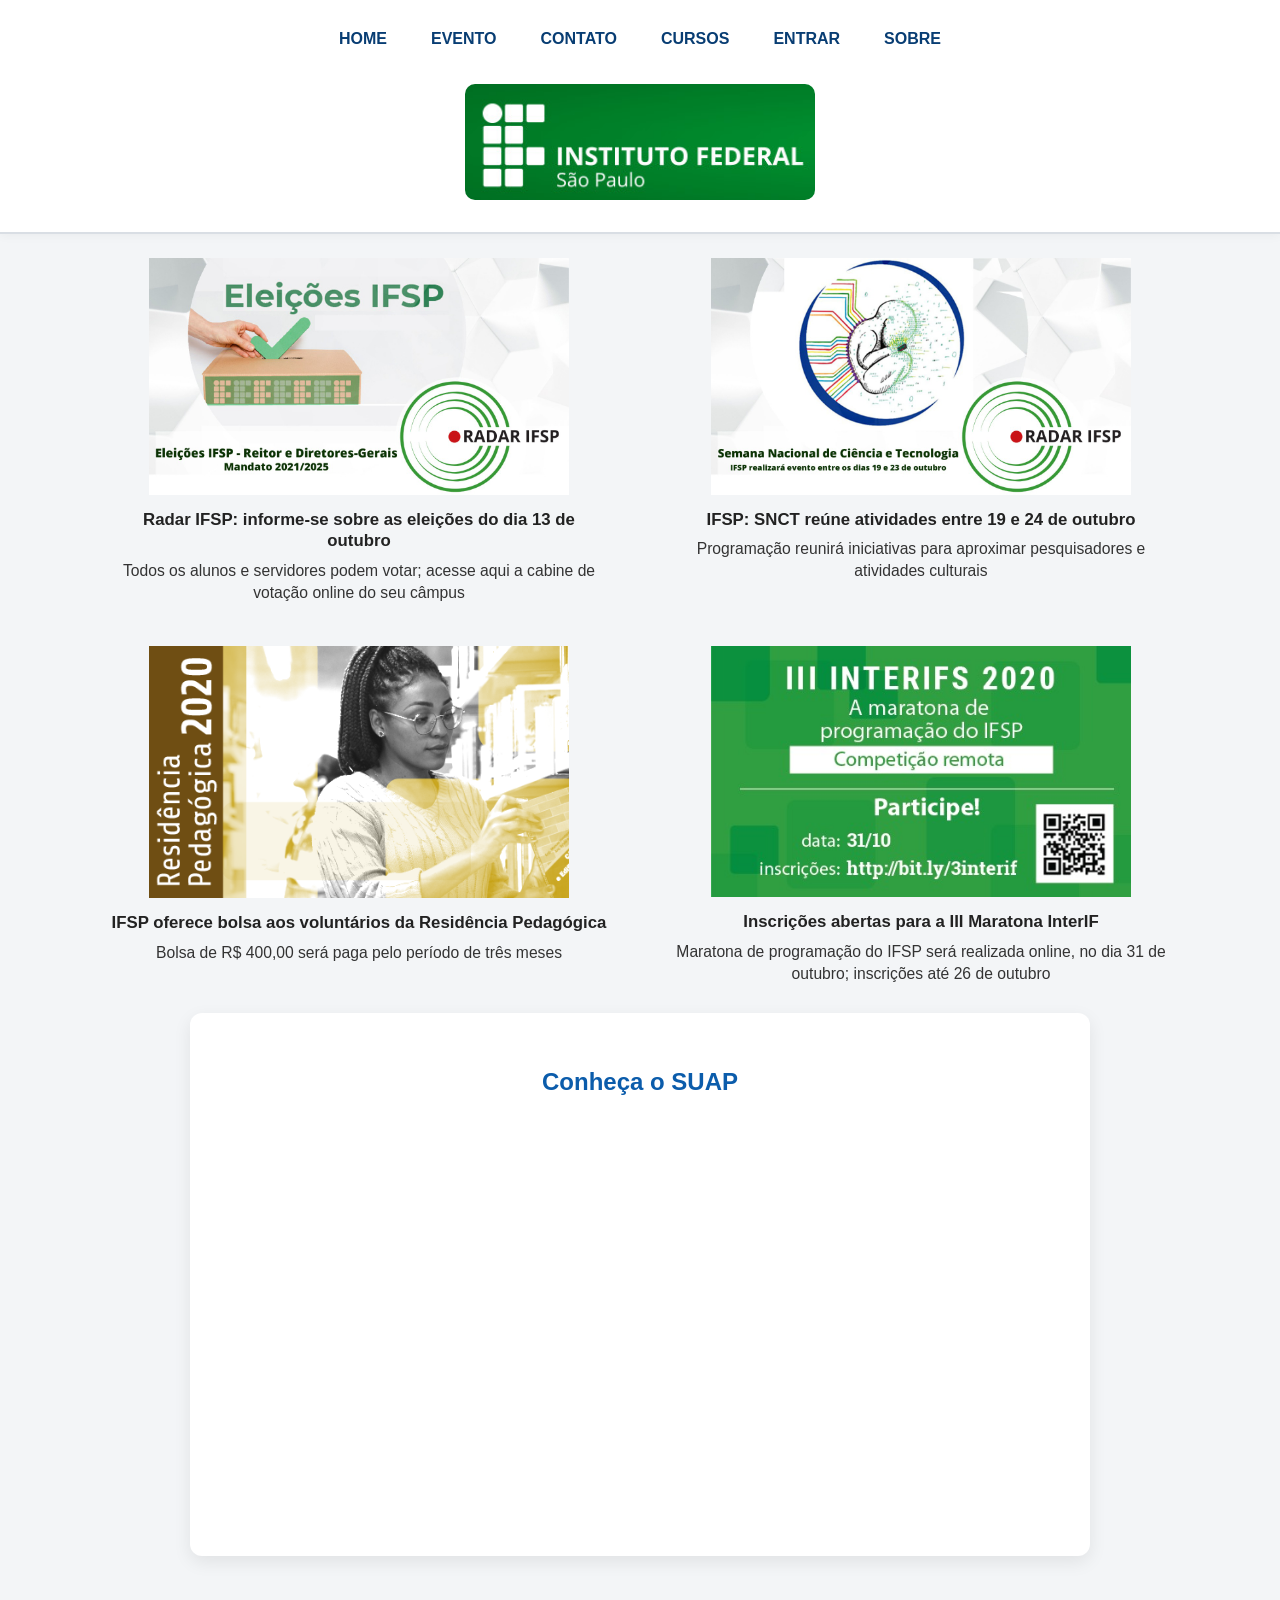
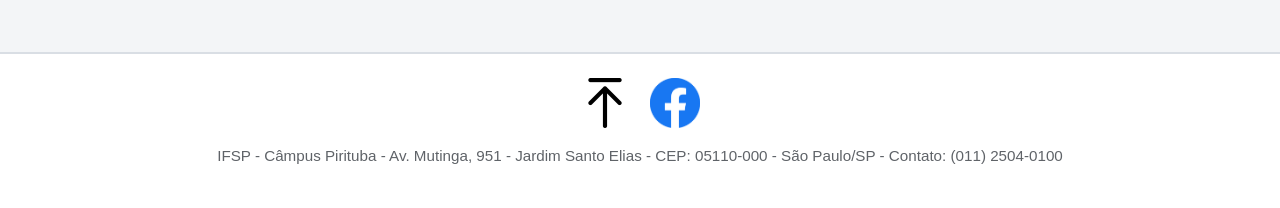
<file: index.html>
<!DOCTYPE html>
<html lang="pt-BR">
<head>
    <meta charset="UTF-8">
    <meta name="viewport" content="width=device-width, initial-scale=1.0">
    <title>HOME - IFSP - Pirituba</title>
    <link rel="stylesheet" href="css/style.css">
    <link rel="stylesheet" href="css/menu.css">
    <link rel="stylesheet" href="css/conteudo.css">
    <link rel="stylesheet" href="css/grid-layout.css">
</head>
<body>
    <div id="site-header"></div>

    <main class="page">
        <section class="home-news">
            <article class="news-item">
                <img src="img/eleicoes.jpg" alt="Eleições IFSP">
                <h3>Radar IFSP: informe-se sobre as eleições do dia 13 de outubro</h3>
                <p>Todos os alunos e servidores podem votar; acesse aqui a cabine de votação online do seu câmpus</p>
            </article>

            <article class="news-item">
                <img src="img/snct.jpg" alt="Semana Nacional de Ciência e Tecnologia">
                <h3>IFSP: SNCT reúne atividades entre 19 e 24 de outubro</h3>
                <p>Programação reunirá iniciativas para aproximar pesquisadores e atividades culturais</p>
            </article>

            <article class="news-item">
                <img src="img/residencia.png" alt="Residência Pedagógica 2020">
                <h3>IFSP oferece bolsa aos voluntários da Residência Pedagógica</h3>
                <p>Bolsa de R$ 400,00 será paga pelo período de três meses</p>
            </article>

            <article class="news-item">
                <img src="img/maratona.jpeg" alt="III Maratona InterIF">
                <h3>Inscrições abertas para a III Maratona InterIF</h3>
                <p>Maratona de programação do IFSP será realizada online, no dia 31 de outubro; inscrições até 26 de outubro</p>
            </article>
        </section>

        <section class="card text-center home-video">
            <h2>Conheça o SUAP</h2>
            <div class="video-wrapper">
                <iframe src="https://www.youtube.com/embed/yVbOcB1ryh0" title="Conheça o SUAP" allow="accelerometer; autoplay; clipboard-write; encrypted-media; gyroscope; picture-in-picture; web-share" referrerpolicy="strict-origin-when-cross-origin" allowfullscreen></iframe>
            </div>
        </section>
    </main>

    <div id="site-footer"></div>
    <script src="include-components.js"></script>
</body>
</html>
</file>
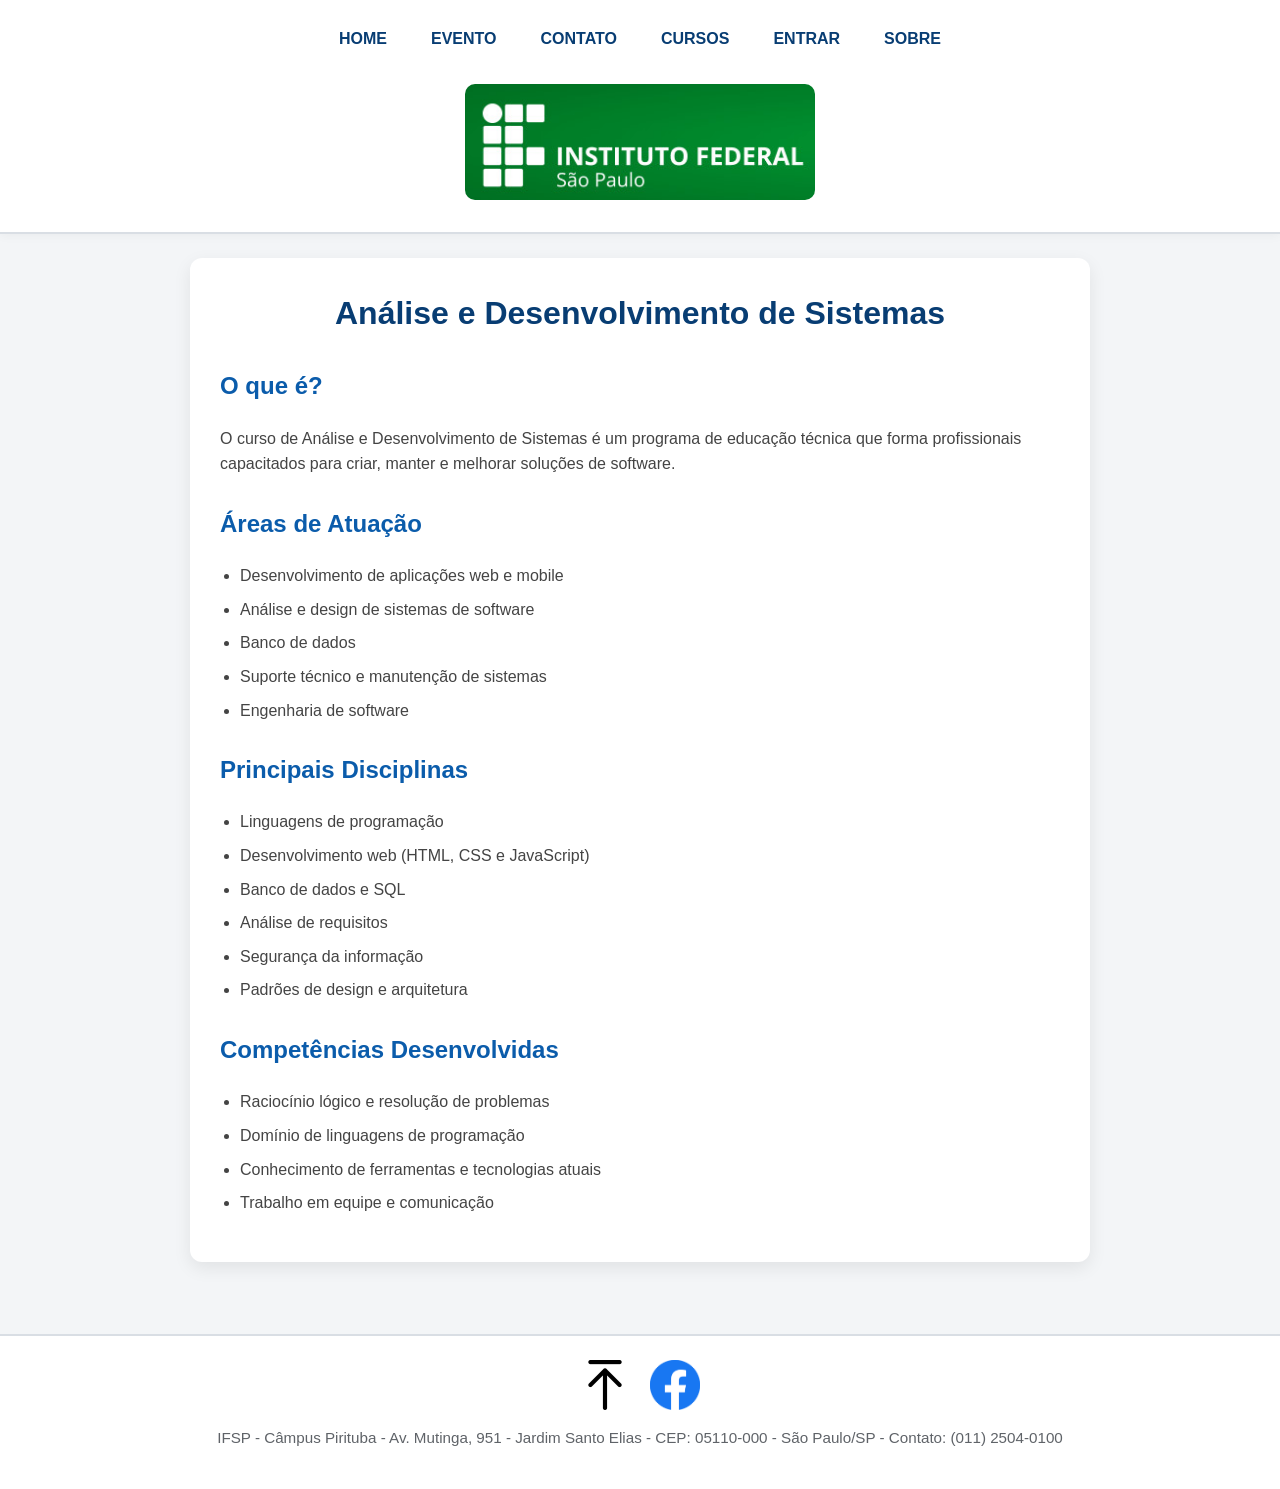
<file: ADS.html>
<!DOCTYPE html>
<html lang="pt-BR">
<head>
    <meta charset="UTF-8">
    <meta name="viewport" content="width=device-width, initial-scale=1.0">
    <title>Análise e Desenvolvimento de Sistemas</title>
    <link rel="stylesheet" href="css/style.css">
    <link rel="stylesheet" href="css/menu.css">
    
</head>
<body>
    <div id="site-header"></div>

    <main class="page">
      <div class="container">
        <h1>Análise e Desenvolvimento de Sistemas</h1>
        <h2>O que é?</h2>
        <p>O curso de Análise e Desenvolvimento de Sistemas é um programa de educação técnica que forma profissionais capacitados para criar, manter e melhorar soluções de software.</p>
        <h2>Áreas de Atuação</h2>
        <ul><li>Desenvolvimento de aplicações web e mobile</li><li>Análise e design de sistemas de software</li><li>Banco de dados</li><li>Suporte técnico e manutenção de sistemas</li><li>Engenharia de software</li></ul>
        <h2>Principais Disciplinas</h2>
        <ul><li>Linguagens de programação</li><li>Desenvolvimento web (HTML, CSS e JavaScript)</li><li>Banco de dados e SQL</li><li>Análise de requisitos</li><li>Segurança da informação</li><li>Padrões de design e arquitetura</li></ul>
        <h2>Competências Desenvolvidas</h2>
        <ul><li>Raciocínio lógico e resolução de problemas</li><li>Domínio de linguagens de programação</li><li>Conhecimento de ferramentas e tecnologias atuais</li><li>Trabalho em equipe e comunicação</li></ul>
      </div>
    </main>
    <div id="site-footer"></div>
    <script src="include-components.js"></script>
</body>
</html>
</file>
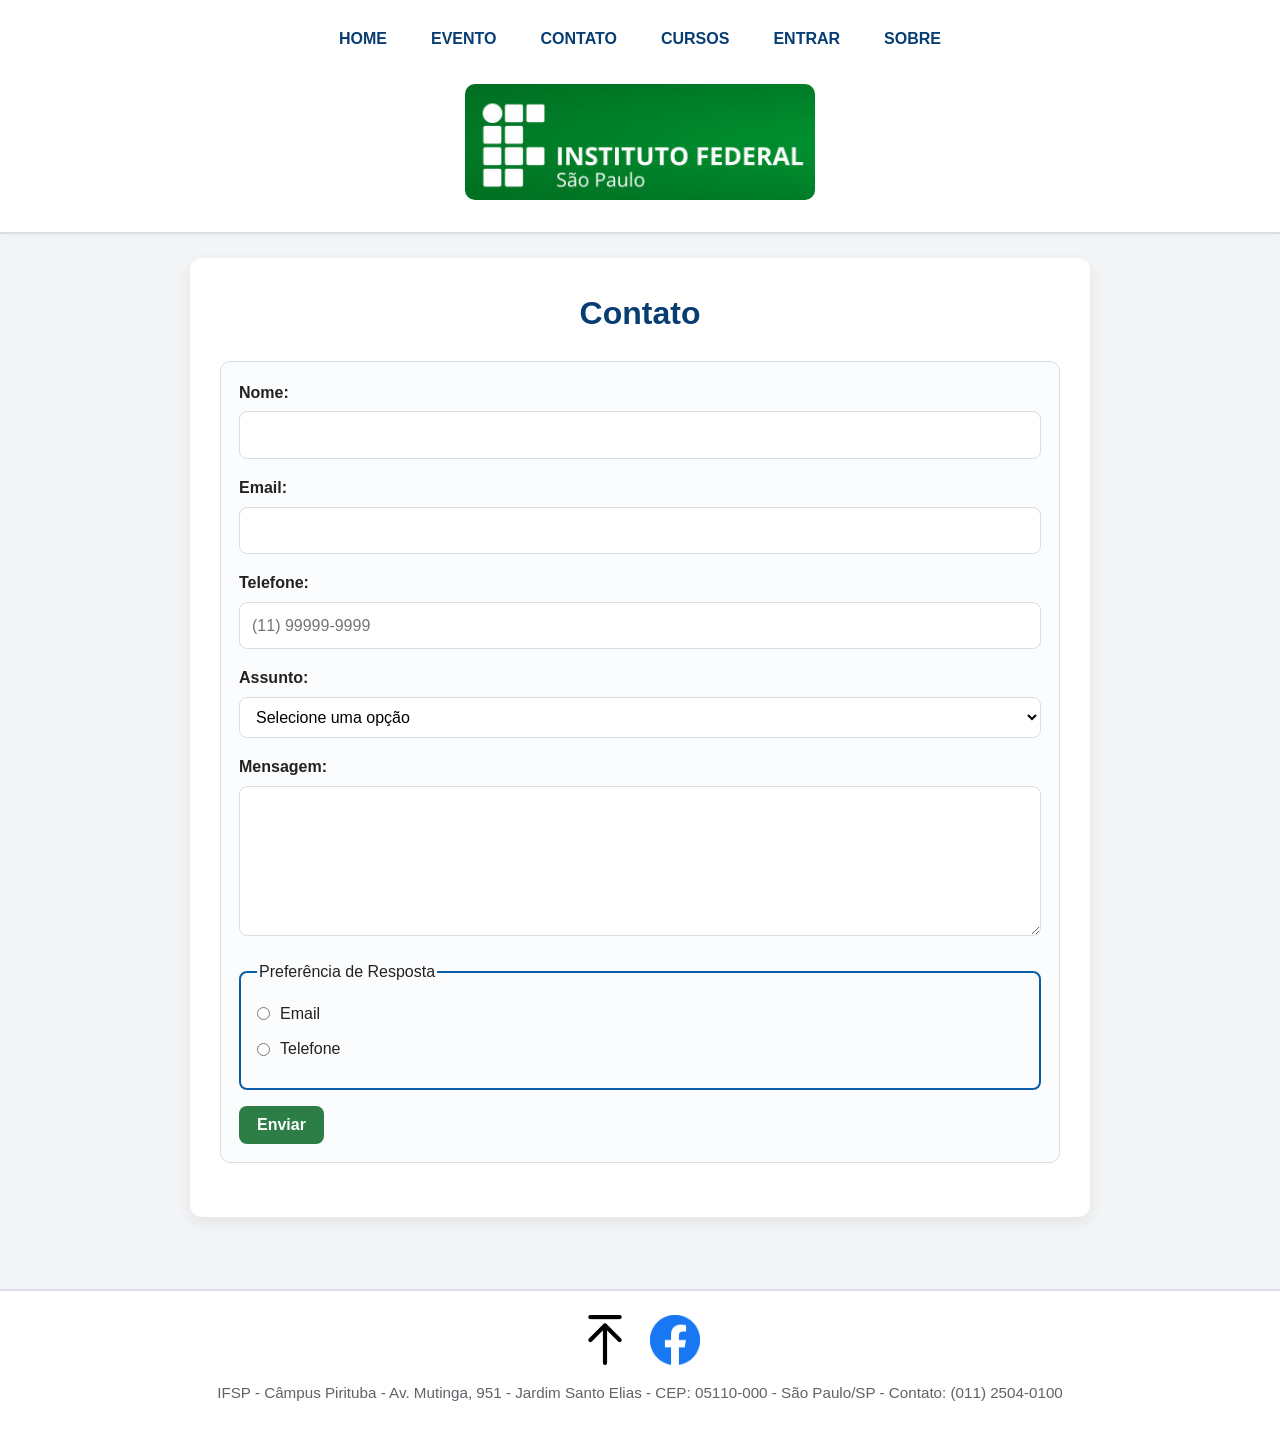
<file: contato.html>
<!DOCTYPE html>
<html lang="pt-BR">
<head>
    <meta charset="UTF-8">
    <meta name="viewport" content="width=device-width, initial-scale=1.0">
    <title>Contato</title>
    <link rel="stylesheet" href="css/style.css">
    <link rel="stylesheet" href="css/menu.css">
    <link rel="stylesheet" href="css/forms.css">
</head>
<body>
    <div id="site-header"></div>

    <main class="page">
      <div class="container">
        <h1>Contato</h1>
        <form id="contact-form" class="form-section">
          <label for="nome">Nome:</label>
          <input type="text" id="nome" name="nome" required>

          <label for="email">Email:</label>
          <input type="email" id="email" name="email" required>

          <label for="telefone">Telefone:</label>
          <input type="tel" id="telefone" name="telefone" placeholder="(11) 99999-9999" required>

          <label for="assunto">Assunto:</label>
          <select id="assunto" name="assunto" required>
            <option value="">Selecione uma opção</option>
            <option value="sugestao">Sugestão</option>
            <option value="reclamacao">Reclamação</option>
          </select>

          <label for="mensagem">Mensagem:</label>
          <textarea id="mensagem" name="mensagem" rows="5" required></textarea>

          <fieldset class="choice-group">
            <legend>Preferência de Resposta</legend>
            <label class="radio-option" for="resposta-email">
              <input type="radio" id="resposta-email" name="resposta" value="email" required>
              Email
            </label>
            <label class="radio-option" for="resposta-telefone">
              <input type="radio" id="resposta-telefone" name="resposta" value="telefone" required>
              Telefone
            </label>
          </fieldset>

          <button type="submit" class="btn btn-primary">Enviar</button>
        </form>
      </div>
    </main>
    <div id="site-footer"></div>
    <script src="include-components.js"></script>
    <script>
      document.getElementById('contact-form').addEventListener('submit', function(e) {
        e.preventDefault();
        const nome = document.getElementById('nome').value.trim();
        const email = document.getElementById('email').value.trim();
        const telefone = document.getElementById('telefone').value.trim();
        const assunto = document.getElementById('assunto').value;
        const mensagem = document.getElementById('mensagem').value.trim();
        const resposta = document.querySelector('input[name="resposta"]:checked');
        if (!nome || !email || !telefone || !assunto || !mensagem || !resposta) {
          alert('Por favor, preencha todos os campos obrigatórios.');
          return;
        }
        alert('Mensagem enviada com sucesso!');
        this.reset();
      });
    </script>
</body>
</html>
</file>
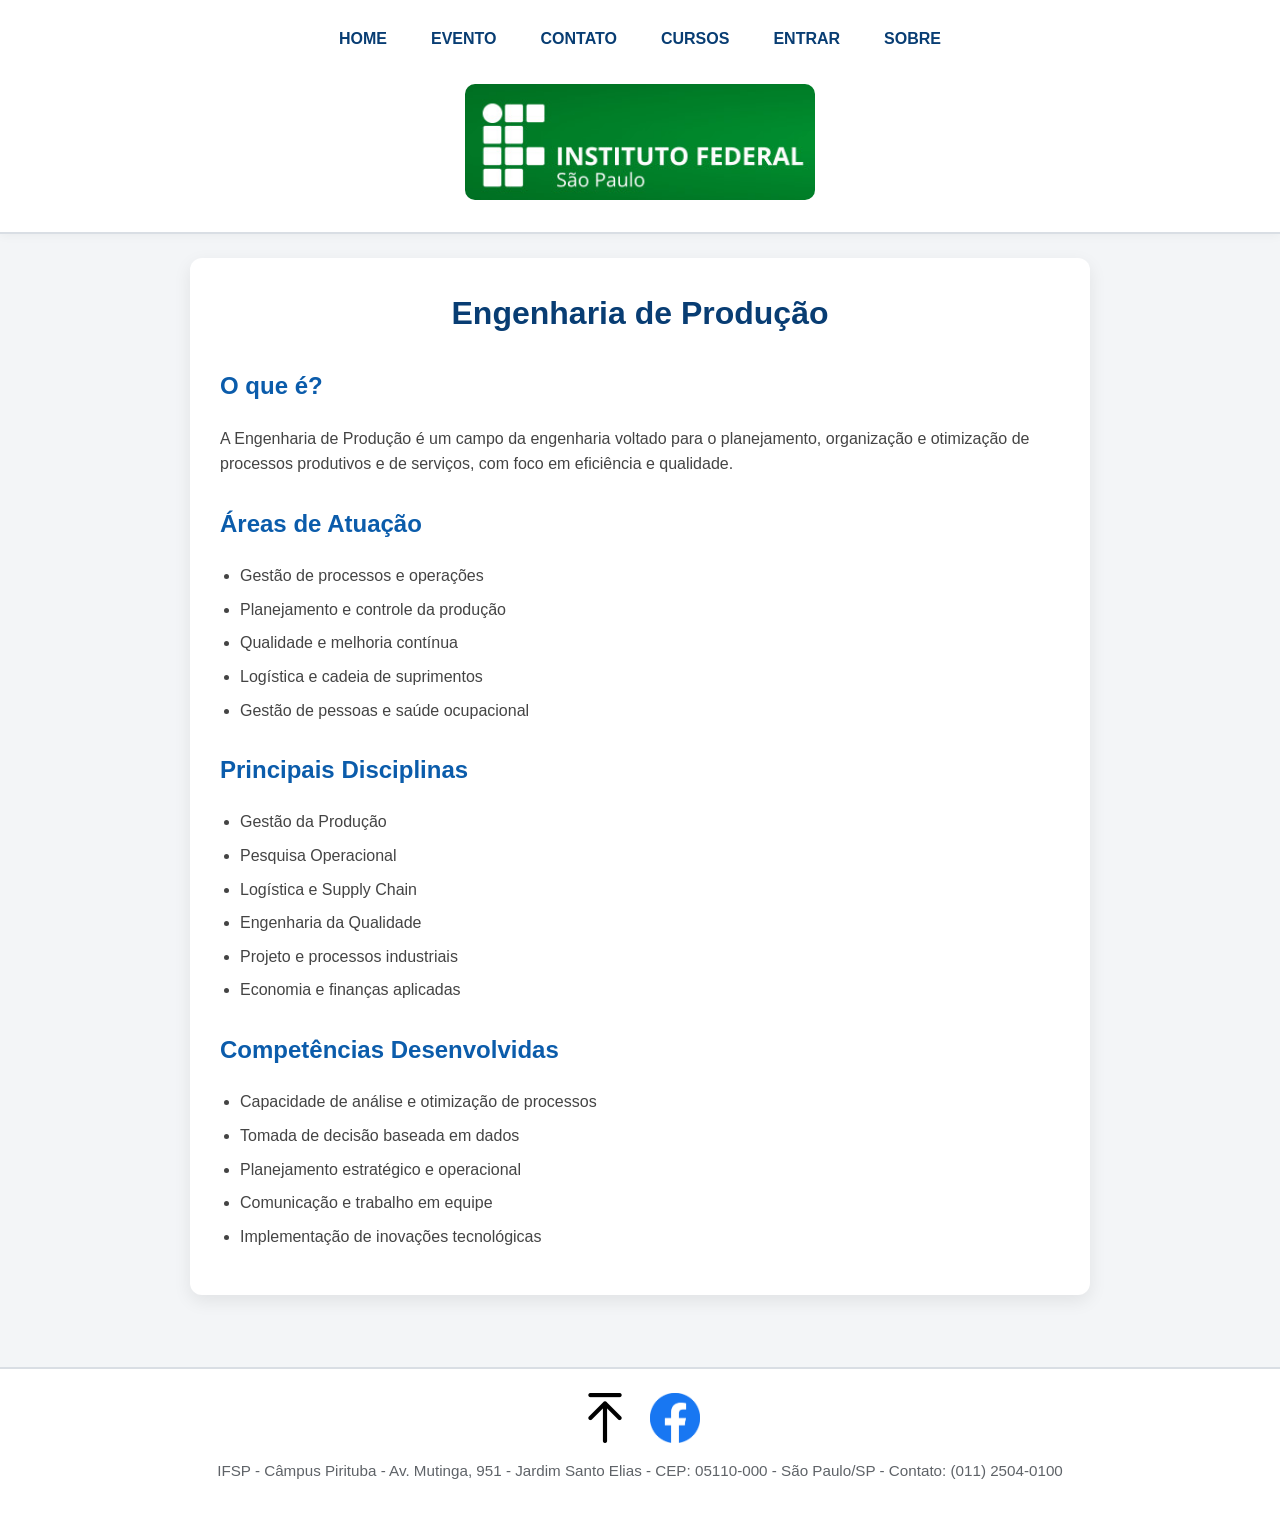
<file: engenharia.html>
<!DOCTYPE html>
<html lang="pt-BR">
<head>
    <meta charset="UTF-8">
    <meta name="viewport" content="width=device-width, initial-scale=1.0">
    <title>Engenharia de Produção</title>
    <link rel="stylesheet" href="css/style.css">
    <link rel="stylesheet" href="css/menu.css">
    
</head>
<body>
    <div id="site-header"></div>

    <main class="page">
      <div class="container">
        <h1>Engenharia de Produção</h1>
        <h2>O que é?</h2>
        <p>A Engenharia de Produção é um campo da engenharia voltado para o planejamento, organização e otimização de processos produtivos e de serviços, com foco em eficiência e qualidade.</p>
        <h2>Áreas de Atuação</h2>
        <ul><li>Gestão de processos e operações</li><li>Planejamento e controle da produção</li><li>Qualidade e melhoria contínua</li><li>Logística e cadeia de suprimentos</li><li>Gestão de pessoas e saúde ocupacional</li></ul>
        <h2>Principais Disciplinas</h2>
        <ul><li>Gestão da Produção</li><li>Pesquisa Operacional</li><li>Logística e Supply Chain</li><li>Engenharia da Qualidade</li><li>Projeto e processos industriais</li><li>Economia e finanças aplicadas</li></ul>
        <h2>Competências Desenvolvidas</h2>
        <ul><li>Capacidade de análise e otimização de processos</li><li>Tomada de decisão baseada em dados</li><li>Planejamento estratégico e operacional</li><li>Comunicação e trabalho em equipe</li><li>Implementação de inovações tecnológicas</li></ul>
      </div>
    </main>
    <div id="site-footer"></div>
    <script src="include-components.js"></script>
</body>
</html>
</file>
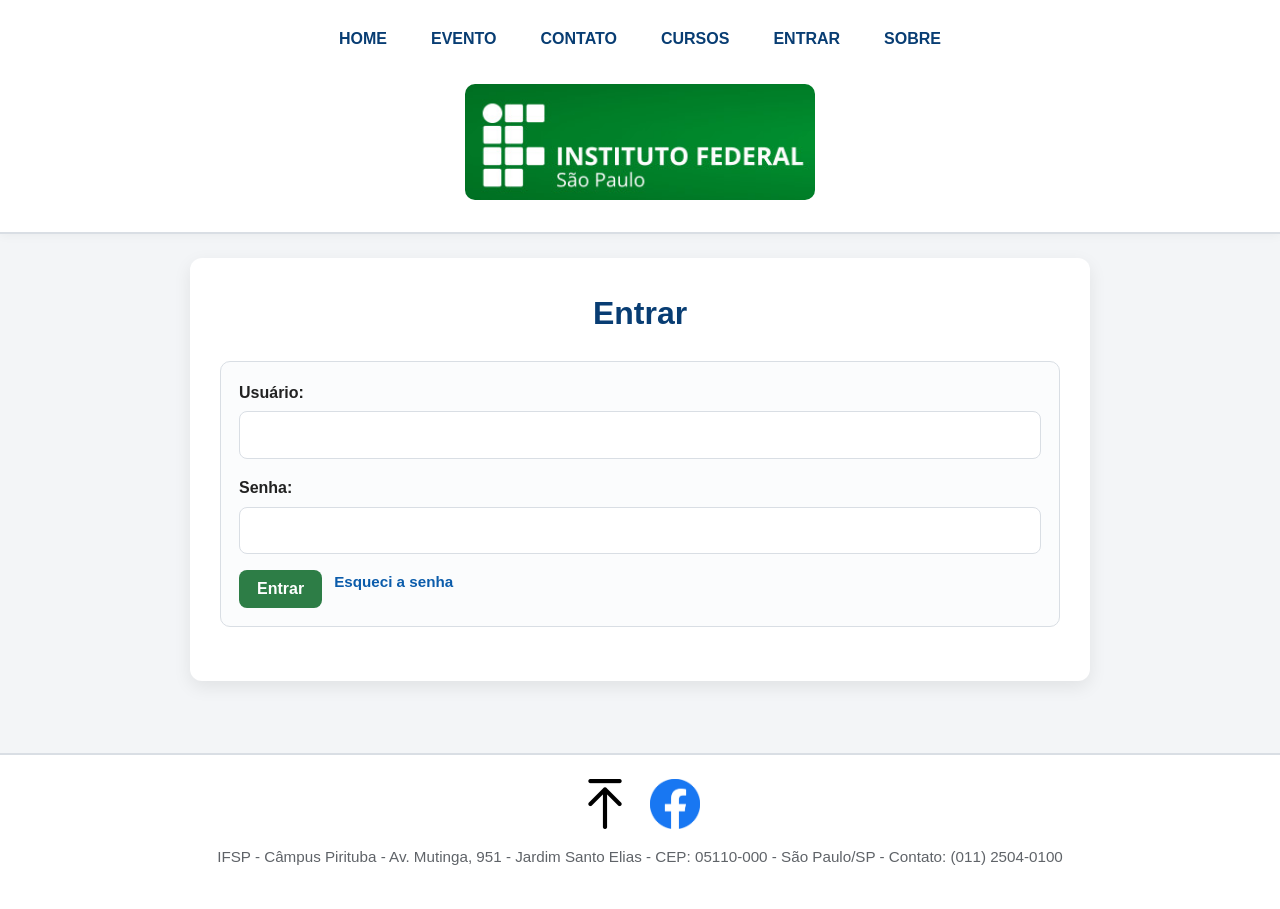
<file: entrar.html>
<!DOCTYPE html>
<html lang="pt-BR">
<head>
    <meta charset="UTF-8">
    <meta name="viewport" content="width=device-width, initial-scale=1.0">
    <title>Entrar</title>
    <link rel="stylesheet" href="css/style.css">
    <link rel="stylesheet" href="css/menu.css">
    <link rel="stylesheet" href="css/forms.css">
</head>
<body>
    <div id="site-header"></div>

    <main class="page">
      <div class="container">
        <h1>Entrar</h1>
        <form id="login-form" class="form-section">
          <label for="usuario">Usuário:</label>
          <input type="text" id="usuario" name="usuario" required>

          <label for="senha">Senha:</label>
          <input type="password" id="senha" name="senha" required>

          <div class="actions">
            <button type="submit" class="btn btn-primary">Entrar</button>
            <a href="#" class="forgot-password">Esqueci a senha</a>
          </div>
        </form>
      </div>
    </main>
    <div id="site-footer"></div>
    <script src="include-components.js"></script>
    <script>
      document.getElementById('login-form').addEventListener('submit', function(e) {
        e.preventDefault();
        const usuario = document.getElementById('usuario').value.trim();
        const senha = document.getElementById('senha').value;
        if (!usuario || !senha) {
          alert('Por favor, preencha usuário e senha.');
          return;
        }
        alert('Login realizado com sucesso!');
        this.reset();
      });
    </script>
</body>
</html>
</file>
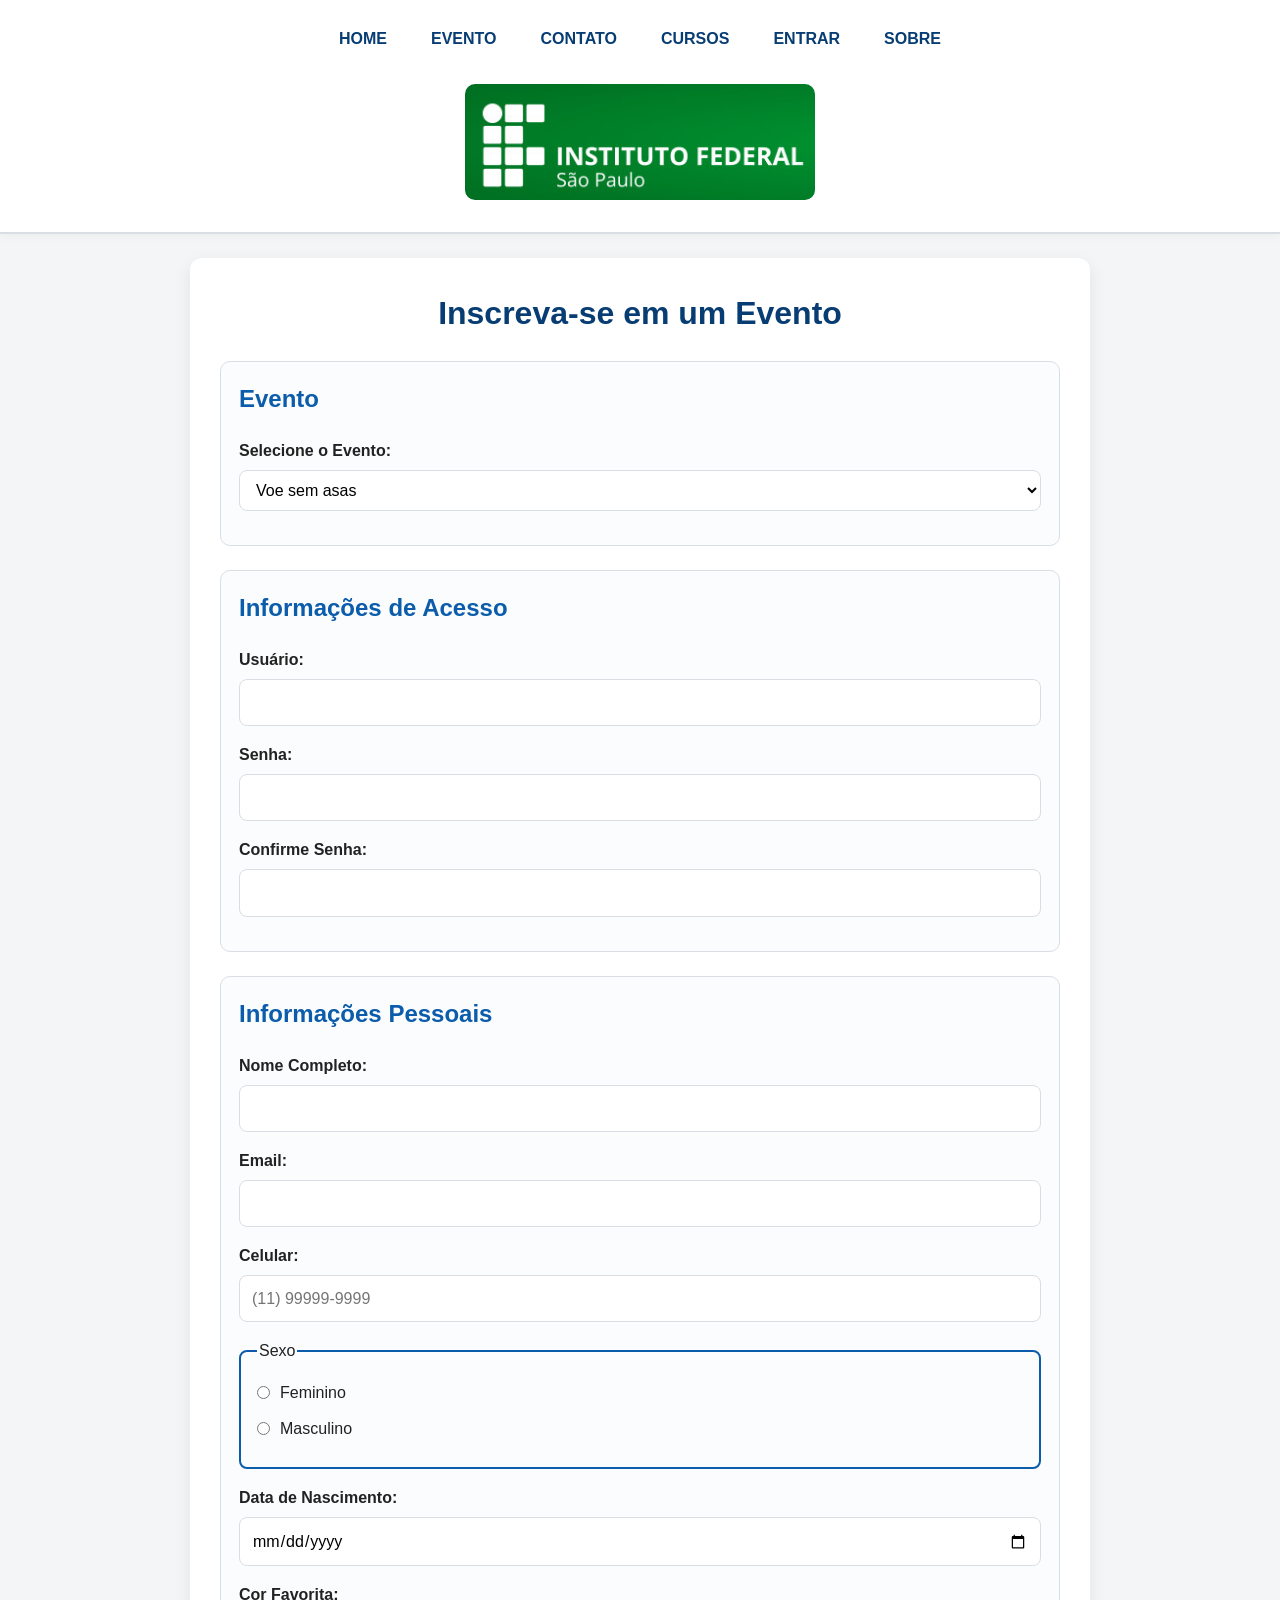
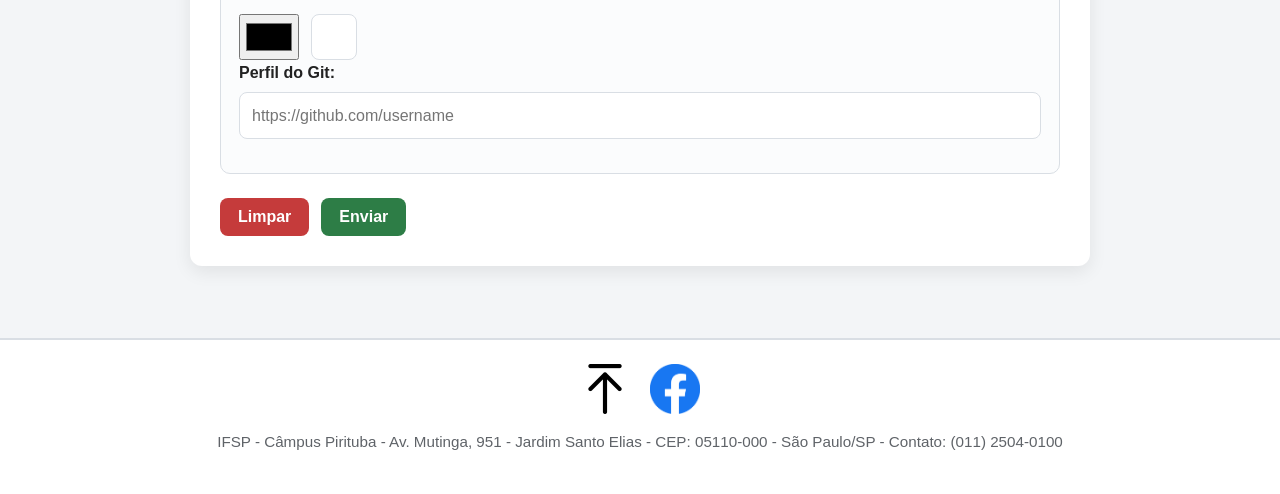
<file: evento.html>
<!DOCTYPE html>
<html lang="pt-BR">
<head>
    <meta charset="UTF-8">
    <meta name="viewport" content="width=device-width, initial-scale=1.0">
    <title>Evento</title>
    <link rel="stylesheet" href="css/style.css">
    <link rel="stylesheet" href="css/menu.css">
    <link rel="stylesheet" href="css/forms.css">
</head>
<body>
    <div id="site-header"></div>

    <main class="page">
      <div class="container">
        <h1>Inscreva-se em um Evento</h1>

        <form id="event-form" class="form-section">
          <h2 class="mt-0">Evento</h2>
          <label for="evento">Selecione o Evento:</label>
          <select id="evento" name="evento">
            <option value="voe-sem-asas">Voe sem asas</option>
            <option value="festa-junina">Festa Junina</option>
            <option value="semana-eventos">Semana de Eventos</option>
          </select>
        </form>

        <form id="access-form" class="form-section">
          <h2 class="mt-0">Informações de Acesso</h2>
          <label for="usuario">Usuário:</label>
          <input type="text" id="usuario" name="usuario" required>

          <label for="senha">Senha:</label>
          <input type="password" id="senha" name="senha" required>

          <label for="confirme-senha">Confirme Senha:</label>
          <input type="password" id="confirme-senha" name="confirme-senha" required>
        </form>

        <form id="personal-form" class="form-section">
          <h2 class="mt-0">Informações Pessoais</h2>
          <label for="nome">Nome Completo:</label>
          <input type="text" id="nome" name="nome" required>

          <label for="email">Email:</label>
          <input type="email" id="email" name="email" required>

          <label for="celular">Celular:</label>
          <input type="tel" id="celular" name="celular" placeholder="(11) 99999-9999" required>

          <fieldset class="choice-group">
            <legend>Sexo</legend>
            <label class="radio-option" for="feminino">
              <input type="radio" id="feminino" name="sexo" value="feminino">
              Feminino
            </label>
            <label class="radio-option" for="masculino">
              <input type="radio" id="masculino" name="sexo" value="masculino">
              Masculino
            </label>
          </fieldset>

          <label for="data-nascimento">Data de Nascimento:</label>
          <input type="date" id="data-nascimento" name="data-nascimento" required>

          <label for="cor-favorita">Cor Favorita:</label>
          <div class="inline-color">
            <input type="color" id="cor-favorita" name="cor-favorita" class="color-input">
            <span id="color-preview" class="color-preview"></span>
          </div>

          <label for="perfil-git">Perfil do Git:</label>
          <input type="url" id="perfil-git" name="perfil-git" placeholder="https://github.com/username">
        </form>

        <div class="actions">
          <button type="button" class="btn btn-danger" onclick="limparFormulario()">Limpar</button>
          <button type="button" class="btn btn-primary" onclick="enviarFormulario()">Enviar</button>
        </div>
      </div>
    </main>
    <div id="site-footer"></div>
    <script src="include-components.js"></script>
    <script>
      function limparFormulario() {
        document.getElementById('event-form').reset();
        document.getElementById('access-form').reset();
        document.getElementById('personal-form').reset();
        document.getElementById('color-preview').style.backgroundColor = '#ffffff';
      }
      function enviarFormulario() {
        const usuario = document.getElementById('usuario').value.trim();
        const senha = document.getElementById('senha').value;
        const confirmeSenha = document.getElementById('confirme-senha').value;
        const nome = document.getElementById('nome').value.trim();
        const email = document.getElementById('email').value.trim();
        const celular = document.getElementById('celular').value.trim();
        const sexo = document.querySelector('input[name="sexo"]:checked');
        const dataNascimento = document.getElementById('data-nascimento').value;
        const perfilGit = document.getElementById('perfil-git').value.trim();
        if (!usuario || !senha || !confirmeSenha || !nome || !email || !celular || !sexo || !dataNascimento || !perfilGit) {
          alert('Por favor, preencha todos os campos obrigatórios.');
          return;
        }
        if (senha !== confirmeSenha) {
          alert('As senhas não coincidem.');
          return;
        }
        alert('Formulário enviado!');
      }
      document.getElementById('cor-favorita').addEventListener('input', function() {
        document.getElementById('color-preview').style.backgroundColor = this.value;
      });
    </script>
</body>
</html>
</file>
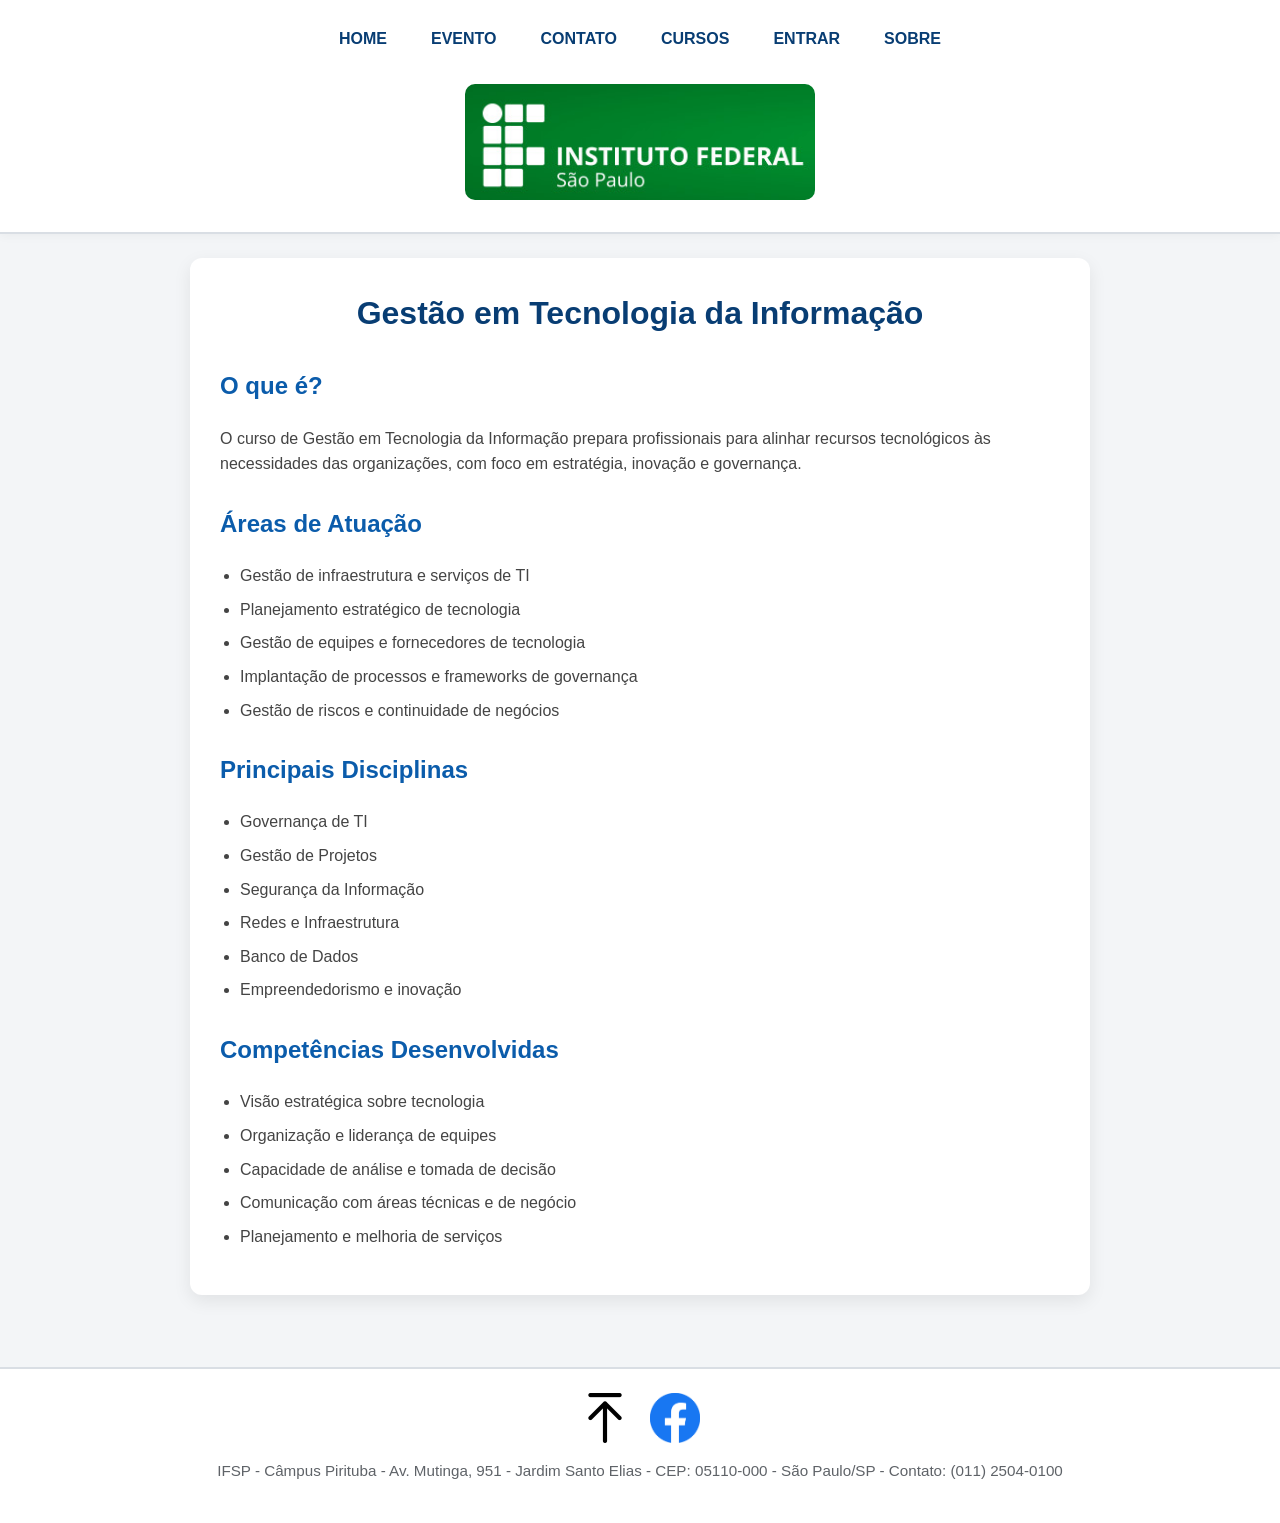
<file: gestao.html>
<!DOCTYPE html>
<html lang="pt-BR">
<head>
    <meta charset="UTF-8">
    <meta name="viewport" content="width=device-width, initial-scale=1.0">
    <title>Gestão em Tecnologia da Informação</title>
    <link rel="stylesheet" href="css/style.css">
    <link rel="stylesheet" href="css/menu.css">
    
</head>
<body>
    <div id="site-header"></div>

    <main class="page">
      <div class="container">
        <h1>Gestão em Tecnologia da Informação</h1>
        <h2>O que é?</h2>
        <p>O curso de Gestão em Tecnologia da Informação prepara profissionais para alinhar recursos tecnológicos às necessidades das organizações, com foco em estratégia, inovação e governança.</p>
        <h2>Áreas de Atuação</h2>
        <ul><li>Gestão de infraestrutura e serviços de TI</li><li>Planejamento estratégico de tecnologia</li><li>Gestão de equipes e fornecedores de tecnologia</li><li>Implantação de processos e frameworks de governança</li><li>Gestão de riscos e continuidade de negócios</li></ul>
        <h2>Principais Disciplinas</h2>
        <ul><li>Governança de TI</li><li>Gestão de Projetos</li><li>Segurança da Informação</li><li>Redes e Infraestrutura</li><li>Banco de Dados</li><li>Empreendedorismo e inovação</li></ul>
        <h2>Competências Desenvolvidas</h2>
        <ul><li>Visão estratégica sobre tecnologia</li><li>Organização e liderança de equipes</li><li>Capacidade de análise e tomada de decisão</li><li>Comunicação com áreas técnicas e de negócio</li><li>Planejamento e melhoria de serviços</li></ul>
      </div>
    </main>
    <div id="site-footer"></div>
    <script src="include-components.js"></script>
</body>
</html>
</file>
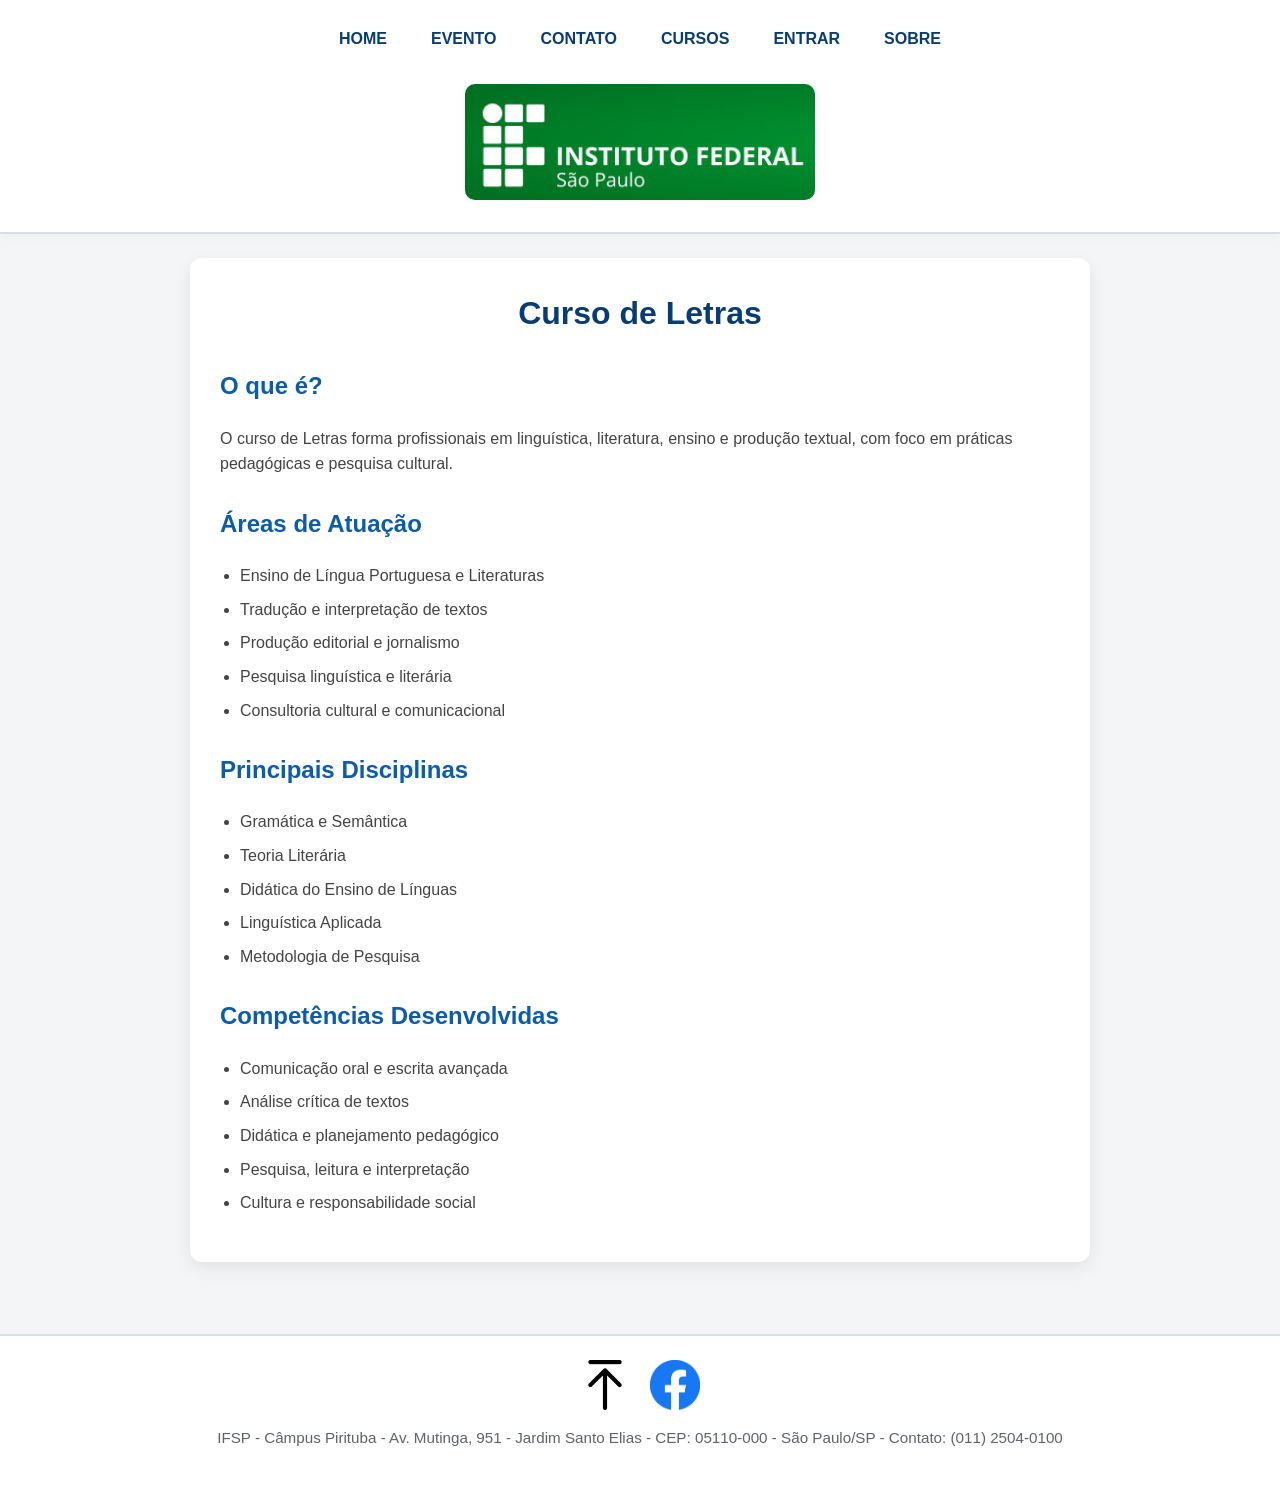
<file: letras.html>
<!DOCTYPE html>
<html lang="pt-BR">
<head>
    <meta charset="UTF-8">
    <meta name="viewport" content="width=device-width, initial-scale=1.0">
    <title>Curso de Letras</title>
    <link rel="stylesheet" href="css/style.css">
    <link rel="stylesheet" href="css/menu.css">
    
</head>
<body>
    <div id="site-header"></div>

    <main class="page">
      <div class="container">
        <h1>Curso de Letras</h1>
        <h2>O que é?</h2>
        <p>O curso de Letras forma profissionais em linguística, literatura, ensino e produção textual, com foco em práticas pedagógicas e pesquisa cultural.</p>
        <h2>Áreas de Atuação</h2>
        <ul><li>Ensino de Língua Portuguesa e Literaturas</li><li>Tradução e interpretação de textos</li><li>Produção editorial e jornalismo</li><li>Pesquisa linguística e literária</li><li>Consultoria cultural e comunicacional</li></ul>
        <h2>Principais Disciplinas</h2>
        <ul><li>Gramática e Semântica</li><li>Teoria Literária</li><li>Didática do Ensino de Línguas</li><li>Linguística Aplicada</li><li>Metodologia de Pesquisa</li></ul>
        <h2>Competências Desenvolvidas</h2>
        <ul><li>Comunicação oral e escrita avançada</li><li>Análise crítica de textos</li><li>Didática e planejamento pedagógico</li><li>Pesquisa, leitura e interpretação</li><li>Cultura e responsabilidade social</li></ul>
      </div>
    </main>
    <div id="site-footer"></div>
    <script src="include-components.js"></script>
</body>
</html>
</file>
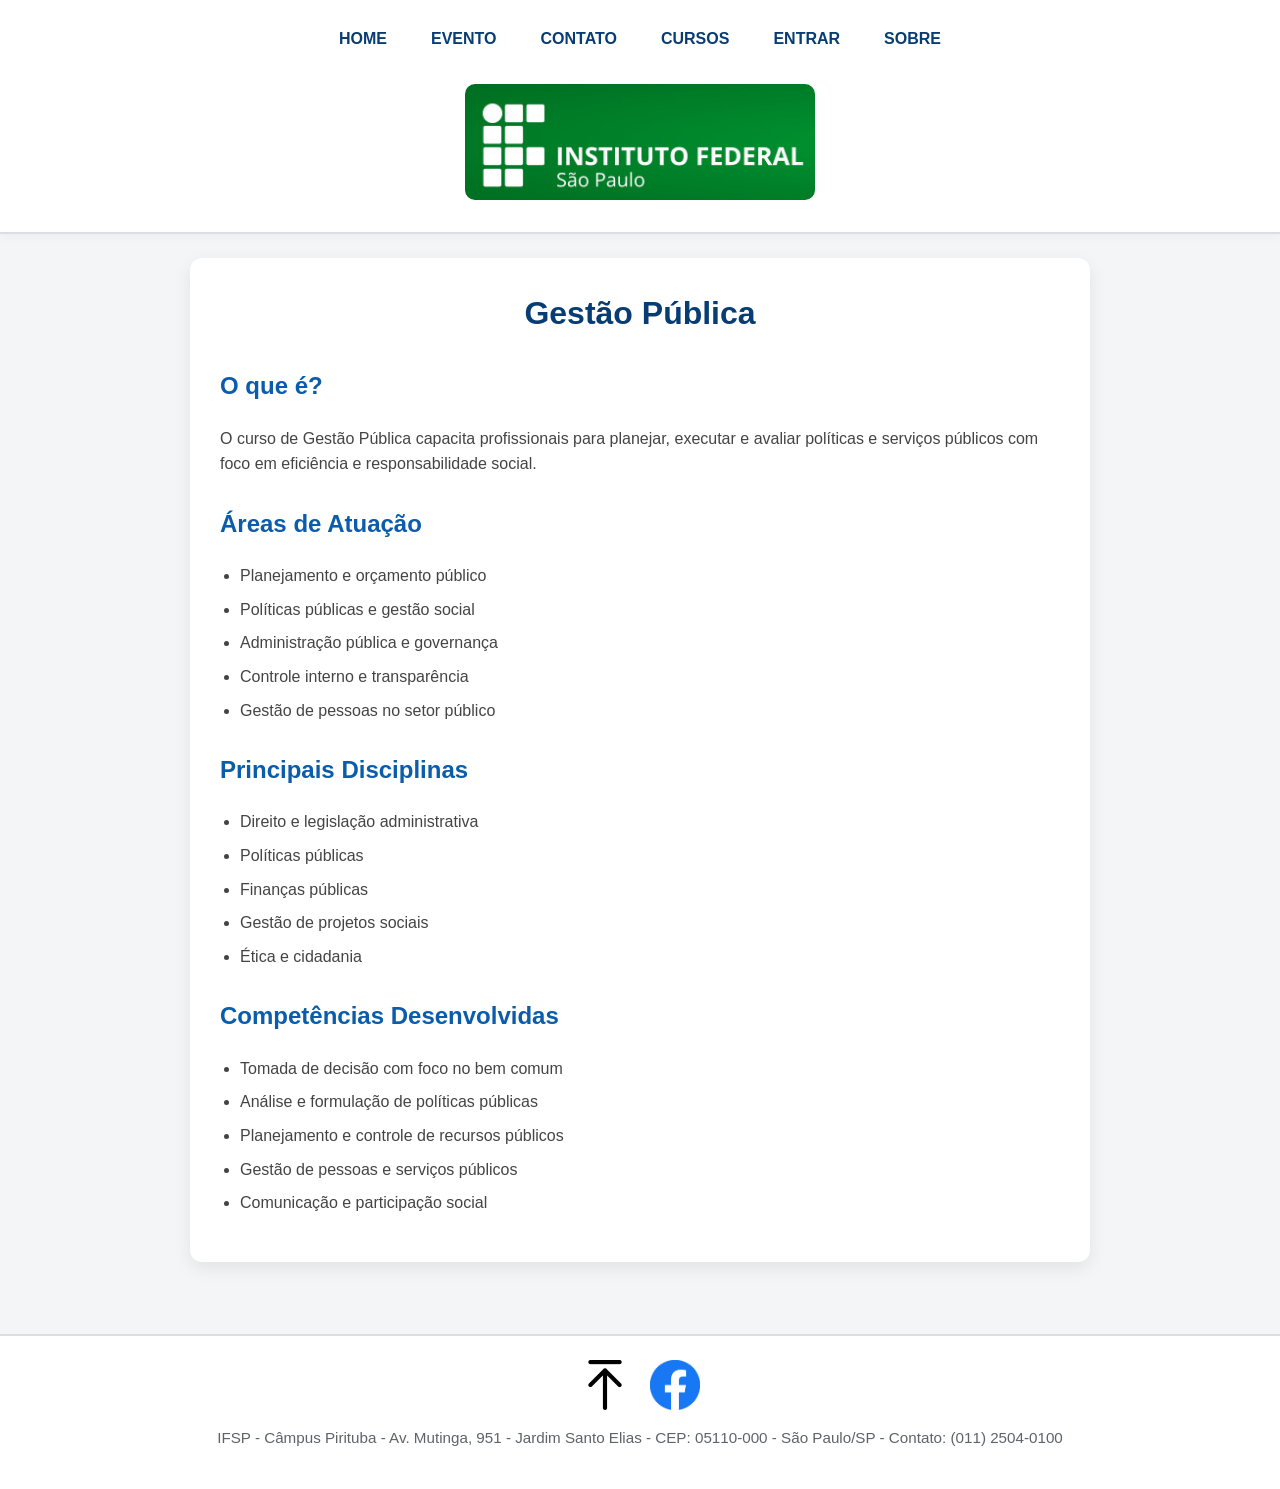
<file: publica.html>
<!DOCTYPE html>
<html lang="pt-BR">
<head>
    <meta charset="UTF-8">
    <meta name="viewport" content="width=device-width, initial-scale=1.0">
    <title>Gestão Pública</title>
    <link rel="stylesheet" href="css/style.css">
    <link rel="stylesheet" href="css/menu.css">
    
</head>
<body>
    <div id="site-header"></div>

    <main class="page">
      <div class="container">
        <h1>Gestão Pública</h1>
        <h2>O que é?</h2>
        <p>O curso de Gestão Pública capacita profissionais para planejar, executar e avaliar políticas e serviços públicos com foco em eficiência e responsabilidade social.</p>
        <h2>Áreas de Atuação</h2>
        <ul><li>Planejamento e orçamento público</li><li>Políticas públicas e gestão social</li><li>Administração pública e governança</li><li>Controle interno e transparência</li><li>Gestão de pessoas no setor público</li></ul>
        <h2>Principais Disciplinas</h2>
        <ul><li>Direito e legislação administrativa</li><li>Políticas públicas</li><li>Finanças públicas</li><li>Gestão de projetos sociais</li><li>Ética e cidadania</li></ul>
        <h2>Competências Desenvolvidas</h2>
        <ul><li>Tomada de decisão com foco no bem comum</li><li>Análise e formulação de políticas públicas</li><li>Planejamento e controle de recursos públicos</li><li>Gestão de pessoas e serviços públicos</li><li>Comunicação e participação social</li></ul>
      </div>
    </main>
    <div id="site-footer"></div>
    <script src="include-components.js"></script>
</body>
</html>
</file>
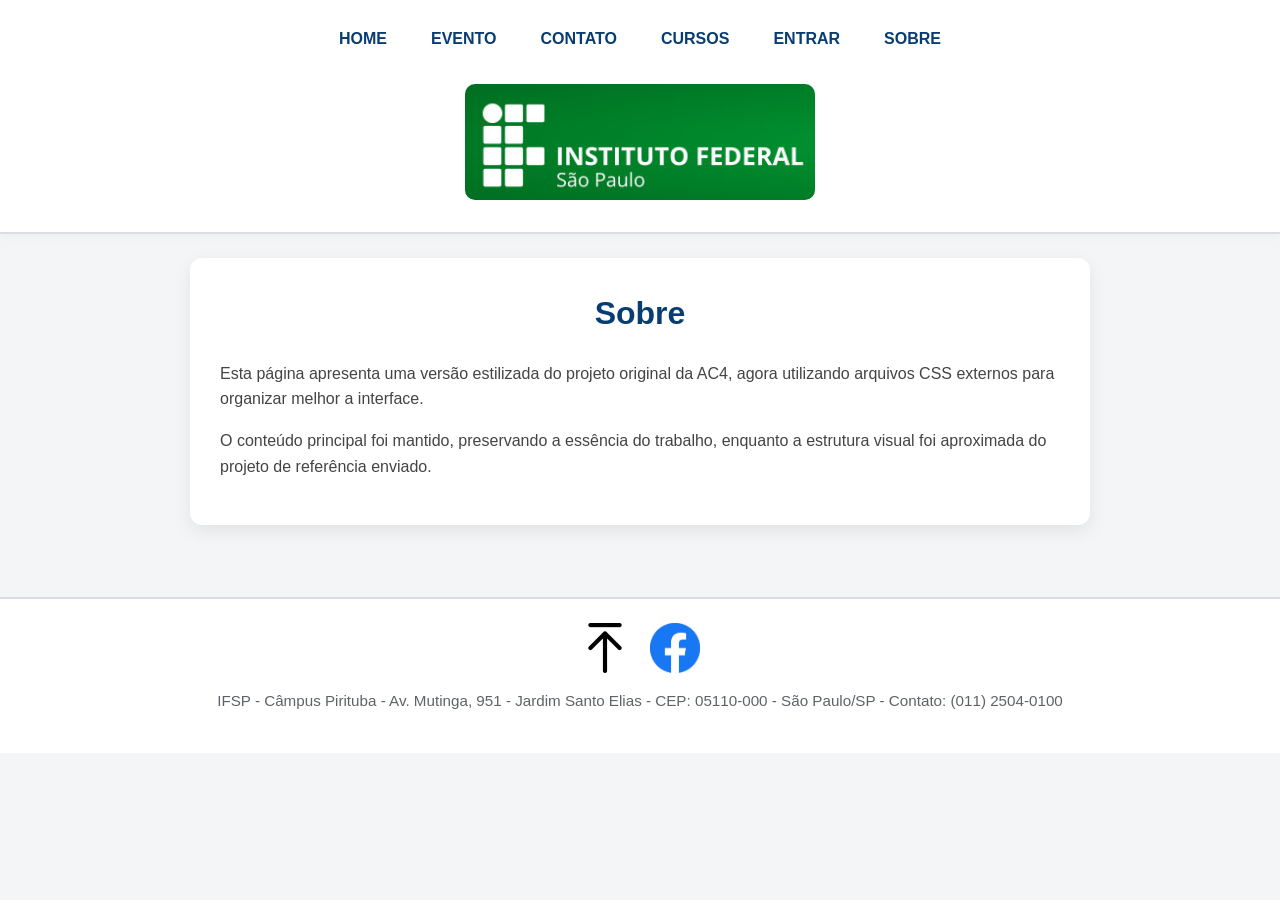
<file: sobre.html>
<!DOCTYPE html>
<html lang="pt-BR">
<head>
    <meta charset="UTF-8">
    <meta name="viewport" content="width=device-width, initial-scale=1.0">
    <title>Sobre</title>
    <link rel="stylesheet" href="css/style.css">
    <link rel="stylesheet" href="css/menu.css">
    
</head>
<body>
    <div id="site-header"></div>

    <main class="page">
      <div class="container">
        <h1>Sobre</h1>
        <p>Esta página apresenta uma versão estilizada do projeto original da AC4, agora utilizando arquivos CSS externos para organizar melhor a interface.</p>
        <p>O conteúdo principal foi mantido, preservando a essência do trabalho, enquanto a estrutura visual foi aproximada do projeto de referência enviado.</p>
      </div>
    </main>
    <div id="site-footer"></div>
    <script src="include-components.js"></script>
</body>
</html>
</file>
<file: css/style.css>
@charset "UTF-8";

:root {
  --primary: #0b5cab;
  --primary-dark: #083d73;
  --accent: #2d7d46;
  --danger: #c53b3b;
  --text: #222;
  --muted: #5f6368;
  --bg: #f3f5f7;
  --surface: #ffffff;
  --border: #d9dee4;
  --shadow: 0 6px 18px rgba(0,0,0,0.08);
}

* { box-sizing: border-box; }
html { scroll-behavior: smooth; }
body {
  margin: 0;
  font-family: Arial, Helvetica, sans-serif;
  line-height: 1.6;
  color: var(--text);
  background: var(--bg);
}

img { max-width: 100%; height: auto; }
a { color: var(--primary); }
a:hover { color: var(--primary-dark); }

.page {
  width: min(100%, 1100px);
  margin: 0 auto;
  padding: 24px 20px 40px;
}

.container {
  max-width: 900px;
  margin: 0 auto;
  background: var(--surface);
  padding: 30px;
  border-radius: 12px;
  box-shadow: var(--shadow);
}

.page-title, h1 {
  margin-top: 0;
  text-align: center;
  color: var(--primary-dark);
}

h2 {
  color: var(--primary);
  margin-top: 28px;
}

h3 { color: var(--primary-dark); }
p, li { color: #444; }
ul { padding-left: 20px; }
li { margin-bottom: 8px; }

.card {
  background: var(--surface);
  border-radius: 12px;
  box-shadow: var(--shadow);
  padding: 22px;
  margin-bottom: 24px;
}

.hero-image,
.library-image,
.logo-image,
.course-image {
  display: block;
  margin: 0 auto 16px;
  border-radius: 10px;
}
.hero-image { max-width: 420px; }
.library-image { max-width: 220px; }
.logo-image { max-width: 350px; }

.video-wrapper {
  position: relative;
  width: 100%;
  max-width: 720px;
  margin: 16px auto 0;
  aspect-ratio: 16 / 9;
}
.video-wrapper iframe {
  width: 100%;
  height: 100%;
  border: 0;
  border-radius: 12px;
}

.site-header {
  background: #fff;
  border-bottom: 2px solid var(--border);
  box-shadow: 0 2px 10px rgba(0,0,0,0.04);
}
.header-inner {
  width: min(100%, 1100px);
  margin: 0 auto;
  padding: 16px 20px;
}
.header-brand {
  display: flex;
  justify-content: center;
  margin-top: 14px;
}

.site-footer {
  background: #fff;
  border-top: 2px solid var(--border);
  margin-top: 32px;
}
.footer-inner {
  width: min(100%, 1100px);
  margin: 0 auto;
  padding: 24px 20px;
  text-align: center;
}
.footer-icons {
  display: flex;
  gap: 20px;
  justify-content: center;
  align-items: center;
  margin-bottom: 16px;
}
.icon-link,
.icon-button {
  position: relative;
  display: inline-flex;
  align-items: center;
  justify-content: center;
  background: transparent;
  border: 0;
  padding: 0;
  cursor: pointer;
}
.icon-button img,
.icon-link img { max-width: 50px; }
.tooltip {
  display: none;
  position: absolute;
  left: calc(100% + 10px);
  top: 50%;
  transform: translateY(-50%);
  background: #333;
  color: #fff;
  padding: 8px 10px;
  border-radius: 6px;
  font-size: 0.85rem;
  white-space: nowrap;
}
.icon-link:hover .tooltip,
.icon-button:hover .tooltip { display: inline-block; }
.footer-text { font-size: 0.95rem; color: var(--muted); }

.two-columns {
  display: grid;
  grid-template-columns: repeat(auto-fit, minmax(260px, 1fr));
  gap: 24px;
}

.note { color: var(--muted); font-size: 0.95rem; }
.actions { display: flex; gap: 12px; flex-wrap: wrap; }
.section-intro {
  text-align: center;
  color: var(--muted);
  margin-top: -8px;
}
.text-center { text-align: center; }
.mt-0 { margin-top: 0; }

@media (max-width: 640px) {
  .page { padding-inline: 12px; }
  .container, .card { padding: 20px; }
  .tooltip { display: none !important; }
}
</file>
<file: css/menu.css>
@charset "UTF-8";

.main-nav {
  display: flex;
  flex-wrap: wrap;
  gap: 10px 16px;
  align-items: center;
  justify-content: center;
  list-style: none;
  padding: 0;
  margin: 0;
}

.main-nav > li { position: relative; }

.main-nav a,
.main-nav .dropbtn {
  text-decoration: none;
  font-size: 1rem;
  font-weight: 700;
  color: var(--primary-dark);
  padding: 10px 14px;
  border-radius: 8px;
  transition: background-color .2s ease, color .2s ease;
  display: inline-block;
}

.main-nav a:hover,
.main-nav .dropbtn:hover,
.main-nav a.active {
  background: var(--primary);
  color: #fff;
}

.dropdown-content {
  display: none;
  position: absolute;
  left: 0;
  top: calc(100% + 6px);
  min-width: 280px;
  background: #fff;
  border: 1px solid var(--border);
  border-radius: 10px;
  box-shadow: var(--shadow);
  padding: 8px;
  z-index: 20;
}

.dropdown-content a {
  display: block;
  padding: 10px 12px;
  border-radius: 8px;
}

.dropdown:hover .dropdown-content { display: block; }
</file>
<file: css/conteudo.css>
@charset "UTF-8";

.course-list {
  display: grid;
  gap: 10px;
  padding-left: 20px;
}

.course-list a {
  font-weight: 700;
  text-decoration: none;
}

.course-list a:hover { text-decoration: underline; }

.figure-card {
  text-align: center;
}

.figure-card figcaption {
  margin-top: 8px;
  color: var(--muted);
  font-size: 0.95rem;
}

.home-grid {
  display: grid;
  grid-template-columns: 1.1fr 1fr;
  gap: 24px;
  align-items: start;
}

.course-links {
  display: grid;
  gap: 10px;
}

.course-links a {
  background: #f8fbff;
  border: 1px solid var(--border);
  border-radius: 10px;
  padding: 12px 14px;
  text-decoration: none;
  font-weight: 700;
}

.course-links a:hover {
  background: var(--primary);
  color: #fff;
}

.inline-meta {
  color: var(--muted);
  font-size: 0.95rem;
}

@media (max-width: 800px) {
  .home-grid { grid-template-columns: 1fr; }
}
</file>
<file: css/grid-layout.css>
/* Home - semana 07 */
.home-news{
  width: 100%;
  display: grid;
  grid-template-columns: 1fr 1fr;
  gap: 42px 64px;
  align-items: start;
  margin-bottom: 28px;
}

.news-item{
  text-align: center;
}

.news-item img{
  width: 100%;
  max-width: 420px;
  display: block;
  margin: 0 auto 14px;
}

.news-item h3{
  margin: 0 0 8px;
  font-size: 1.05rem;
  line-height: 1.3;
  color: #222;
}

.news-item p{
  margin: 0;
  font-size: 0.98rem;
  line-height: 1.4;
  color: #333;
}

.home-video{
  max-width: 900px;
  margin: 0 auto 24px;
}

@media (max-width: 900px){
  .home-news{
    grid-template-columns: 1fr;
    gap: 28px;
  }
}
</file>
<file: css/forms.css>
@charset "UTF-8";

form {
  margin-bottom: 24px;
}

label {
  display: block;
  margin-bottom: 6px;
  font-weight: 700;
}

input[type="text"],
input[type="email"],
input[type="tel"],
input[type="password"],
input[type="date"],
input[type="url"],
select,
textarea {
  width: 100%;
  padding: 10px 12px;
  margin-bottom: 16px;
  border: 1px solid var(--border);
  border-radius: 8px;
  font: inherit;
  background: #fff;
}

textarea { resize: vertical; min-height: 120px; }

fieldset.choice-group {
  border: 2px solid var(--primary);
  padding: 16px;
  border-radius: 8px;
  margin: 0 0 16px;
}

.radio-inline,
.radio-option {
  display: flex;
  align-items: center;
  gap: 10px;
  font-weight: 400;
  margin-bottom: 10px;
}

input[type="radio"], input[type="checkbox"] {
  width: auto;
  margin: 0;
}

.color-input {
  width: 60px !important;
  height: 46px;
  padding: 4px;
}

.color-preview {
  width: 46px;
  height: 46px;
  border: 1px solid var(--border);
  border-radius: 8px;
  background: #ffffff;
}

.btn {
  padding: 10px 18px;
  border: none;
  border-radius: 8px;
  cursor: pointer;
  font-size: 1rem;
  font-weight: 700;
}

.btn-primary {
  background-color: var(--accent);
  color: #fff;
}

.btn-primary:hover { filter: brightness(0.95); }

.btn-danger {
  background-color: var(--danger);
  color: #fff;
}

.form-section {
  background: #fbfcfd;
  border: 1px solid var(--border);
  border-radius: 10px;
  padding: 18px;
}

.inline-color {
  display: flex;
  align-items: center;
  gap: 12px;
  flex-wrap: wrap;
}

.forgot-password {
  color: var(--primary);
  text-decoration: none;
  font-size: 0.95rem;
  font-weight: 700;
}
.forgot-password:hover { text-decoration: underline; }
</file>
